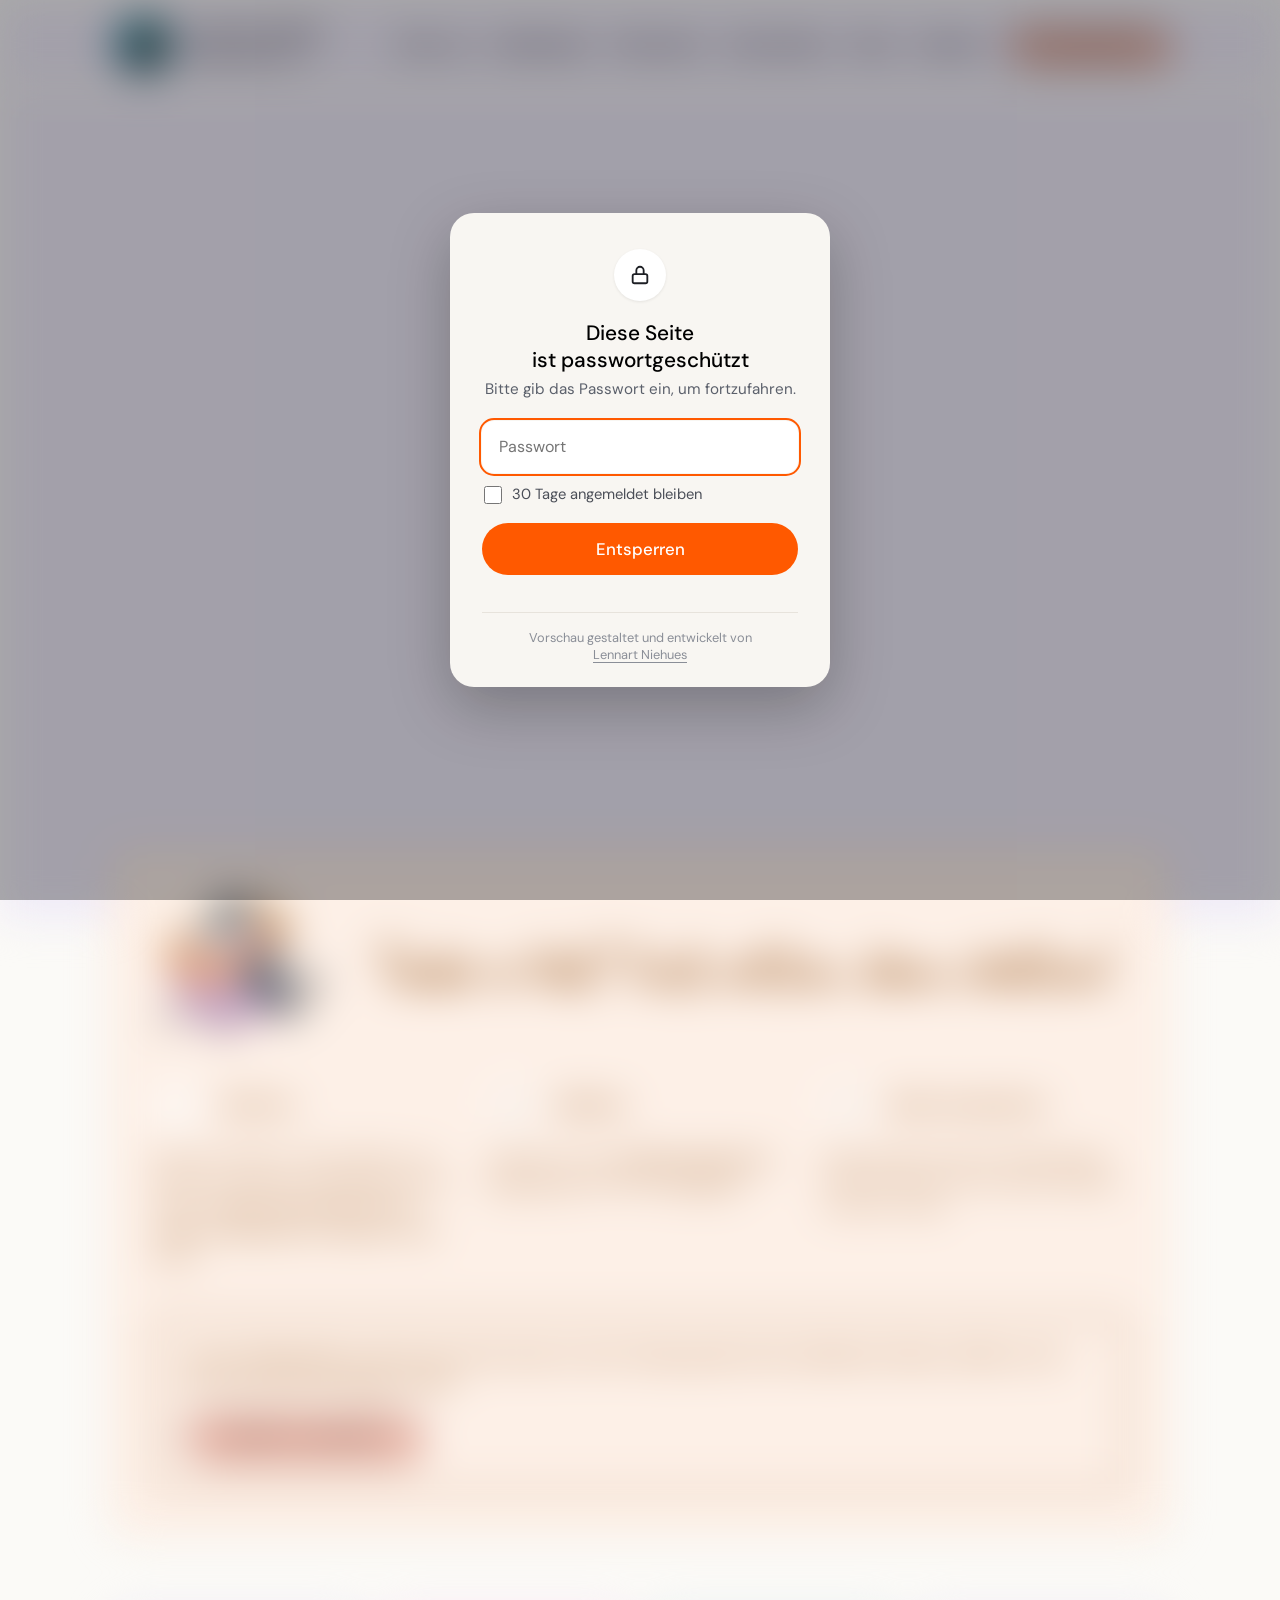
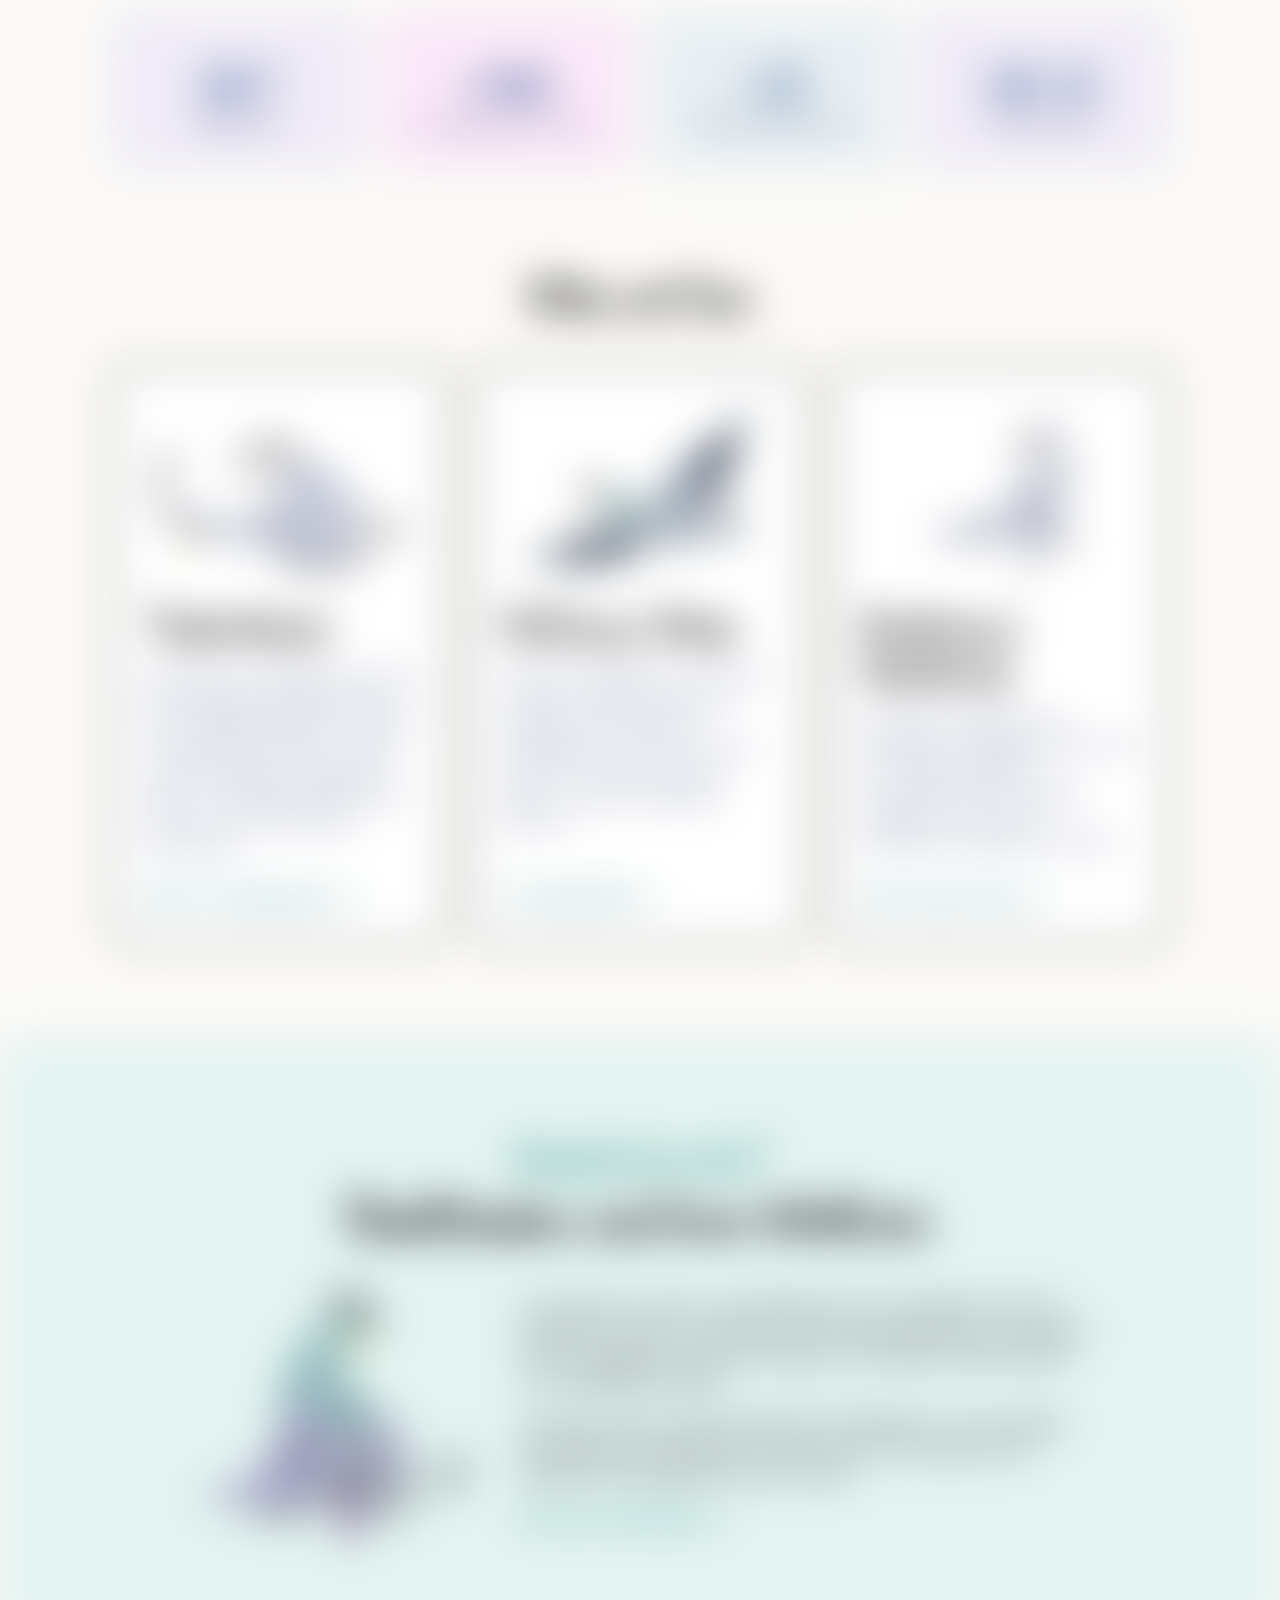
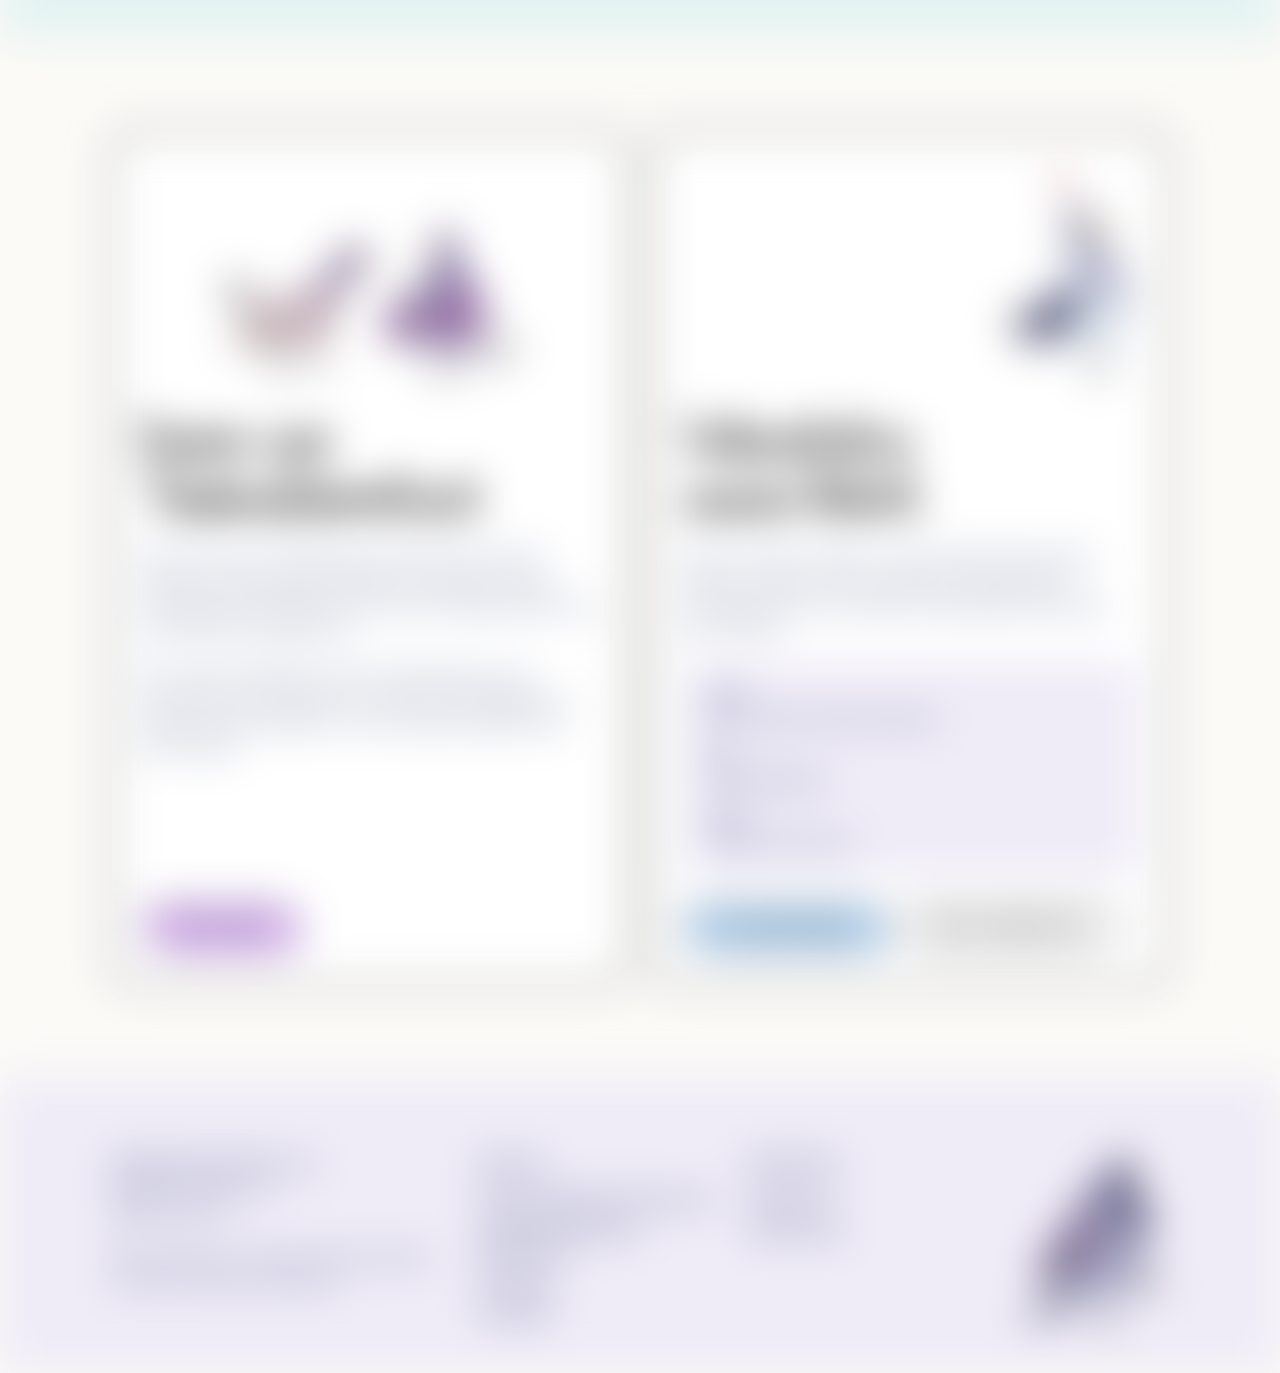
<file: index.html>
<!doctype html>
<html lang="de">
<head>
  <meta charset="utf-8">
  <meta name="viewport" content="width=device-width, initial-scale=1">
  <!-- TESTPHASE: neutraler Kopf ohne SEO-Inhalte. Echte Title/Description für den Livegang stehen in der README. -->
  <title>Vorschau</title>
  <meta name="robots" content="noindex, nofollow, noarchive, nosnippet, noimageindex, notranslate">
  <meta name="referrer" content="no-referrer">
  <link rel="icon" href="data:,">
  <link rel="preload" href="assets/fonts/delicious-handrawn-latin-400.woff2" as="font" type="font/woff2" crossorigin>
  <link rel="preload" href="assets/fonts/akatab-latin-400.woff2" as="font" type="font/woff2" crossorigin>
  <link rel="stylesheet" href="assets/css/style.css">
  <script src="assets/js/gate.js"></script>
</head>
<body>

  <a class="skip-link" href="#inhalt">Zum Inhalt springen</a>

  <!-- ============ HEADER ============ -->
  <header class="site-header">
    <div class="container header-inner">
      <a class="brand" href="index.html">
        <img src="assets/img/stadttauben-bochum-logo.png" alt="" width="64" height="64">
        <span>Stadttauben<br>Bochum <span class="brand-ev">e.V.</span></span>
      </a>

      <button class="nav-toggle" aria-expanded="false" aria-controls="hauptnavigation">
        <span class="nav-toggle-bar"></span>
        <span class="visually-hidden">Menü</span>
      </button>

      <nav id="hauptnavigation" class="main-nav" aria-label="Hauptnavigation">
        <ul>
          <li><a href="ueber-uns.html">Über uns</a></li>
          <li><a href="stadttauben.html">Stadttauben</a></li>
          <li><a href="aktiv-werden.html">Mitmachen</a></li>
          <li><a href="unterstuetzen.html">Unterstützen</a></li>
          <li><a href="news.html">News</a></li>
          <li><a href="kontakt.html">Kontakt</a></li>
        </ul>
        <a class="btn btn-notfall btn-sm" href="notfall.html">Taube gefunden?</a>
      </nav>
    </div>
  </header>

  <main id="inhalt">

    <!-- ============ HERO ============ -->
    <section class="hero">
      <div class="container">
        <div class="hero-flock" aria-hidden="true">
          <img src="assets/img/taube-hellgrau-erschrocken-hoch.jpg" alt="" width="155" height="209">
          <img src="assets/img/taube-grau-lila-hervorlugend-skeptisch-quer.jpg" alt="" width="165" height="136">
          <img src="assets/img/taube-hellgrau-pickend-quer.jpg" alt="" width="223" height="144">
          <img src="assets/img/taube-lila-winkend-hoch.jpg" alt="" width="162" height="188">
        </div>
        <div class="hero-text">
          <h1>Wir kümmern uns um Bochums Stadttauben.</h1>
          <p class="lead">
            Wir retten verletzte Tauben, betreuen Taubenschläge und setzen uns für
            Taubenhäuser ein, die einzige tierschutzgerechte Lösung für weniger Tauben in der Stadt.
          </p>
          <div class="btn-row">
            <a class="btn btn-primary" href="aktiv-werden.html">Mitmachen</a>
            <a class="btn btn-outline" href="unterstuetzen.html">Spenden</a>
          </div>
        </div>
      </div>
    </section>

    <!-- ============ NOTFALL ============ -->
    <section class="notfall" aria-labelledby="notfall-titel">
      <div class="container">
        <div class="notfall-box">
          <div class="notfall-head">
            <img class="notfall-art" src="assets/img/taube-lila-brot-lustig-quadrat.jpg"
                 alt="" width="181" height="160">
            <h2 id="notfall-titel">Taube in Not? Erst retten, dann chatten!</h2>
          </div>
          <ol class="steps">
            <li>
              <span class="step-title">Sichern</span>
              <p>
                Setz die Taube in einen Karton, zur Not tut es auch ein Jutebeutel. Keine Sorge:
                <strong>Tauben übertragen nicht mehr Krankheiten als andere Tiere auch.</strong>
              </p>
            </li>
            <li>
              <span class="step-title">Melden</span>
              <p>
                Schreib uns an <a href="mailto:notfall@stadttauben-bochum.de">notfall@stadttauben-bochum.de</a>
                oder über <a href="https://www.facebook.com/stadttaubenbochum/">Facebook</a>.
              </p>
            </li>
            <li>
              <span class="step-title">Ruhe bewahren</span>
              <p>
                Achte darauf, dass die Taube genug Luft hat. Gib ihr erst mal kein Wasser und kein Futter.
              </p>
            </li>
          </ol>
          <div class="notfall-cta">
            <p class="notfall-hint">
              Unsere Pflegestellen sind oft voll. Auch wenn wir eine Taube gerade nicht aufnehmen können,
              helfen wir dir per E-Mail oder Messenger weiter.
            </p>
            <a class="btn btn-notfall" href="notfall.html">Ausführliche Notfall-Hilfe</a>
          </div>
        </div>
      </div>
    </section>

    <!-- ============ ZAHLEN ============ -->
    <section class="facts" aria-label="Der Verein in Zahlen">
      <div class="container">
        <ul class="facts-list">
          <li><span class="fact-num">2017</span><span class="fact-label">gegründet</span></li>
          <li><span class="fact-num">~400</span><span class="fact-label">Fundtauben pro Jahr</span></li>
          <li><span class="fact-num">~25</span><span class="fact-label">aktive Helfer:innen</span></li>
          <li><span class="fact-num">100&nbsp;%</span><span class="fact-label">ehrenamtlich</span></li>
        </ul>
      </div>
    </section>

    <!-- ============ WAS WIR TUN ============ -->
    <section class="section">
      <div class="container">
        <h2 class="section-title">Was wir tun</h2>
        <div class="cards">
          <article class="card">
            <div class="card-art">
              <img src="assets/img/taube-grau-schlafend-rueckenlage-quer.jpg"
                   alt="Illustration einer schlafenden Taube, die auf dem Rücken liegt" width="258" height="144">
            </div>
            <h3>Taubenhäuser</h3>
            <p>
              In betreuten Taubenhäusern nach dem Augsburger Modell tauschen wir Eier gegen Attrappen.
              So gibt es weniger Nachwuchs, und die Tauben bekommen artgerechtes Futter.
              In Hattingen betreuen wir schon unser erstes eigenes Taubenhaus.
            </p>
            <a class="more" href="taubenhaeuser.html">Mehr zu Taubenhäusern</a>
          </article>
          <article class="card">
            <div class="card-art">
              <img src="assets/img/taube-grau-tuerkis-fliegend-quer.jpg"
                   alt="Illustration einer fliegenden grauen Taube" width="260" height="192">
            </div>
            <h3>Rettung &amp; Pflege</h3>
            <p>
              Jedes Jahr päppeln wir rund 400 verletzte, kranke oder junge Tauben aus dem ganzen
              Stadtgebiet auf. Tiere, die nicht mehr in die Freiheit können, leben in unseren Handicap-Volieren.
            </p>
            <a class="more" href="notfall.html">Zur Notfall-Hilfe</a>
          </article>
          <article class="card">
            <div class="card-art">
              <img src="assets/img/taube-weiss-brille-fliege-begruessend-quadrat.jpg"
                   alt="Illustration einer weißen Taube mit Brille und Fliege, die einen Flügel hebt" width="232" height="241">
            </div>
            <h3>Beratung &amp; Aufklärung</h3>
            <p>
              Wir beraten Bürger:innen, Behörden und Bauherr:innen rund um Tauben, begleiten Baumaßnahmen
              und klären darüber auf, woher die Stadttauben eigentlich kommen.
            </p>
            <a class="more" href="ueber-uns.html">Über unseren Verein</a>
          </article>
        </div>
      </div>
    </section>

    <!-- ============ WISSEN ============ -->
    <section class="section section-tint">
      <div class="container wissen">
        <div class="wissen-head">
          <p class="eyebrow">Wusstest du schon?</p>
          <h2>Stadttauben sind keine Wildtiere.</h2>
        </div>
        <div class="wissen-art">
          <img src="assets/img/taube-tuerkis-lila-hut-getraenk-entspannt-quadrat.jpg"
               alt="Illustration einer Taube mit Hut, die entspannt neben einem Getränk sitzt" width="195" height="177">
        </div>
        <div class="wissen-text">
          <p>
            Sie stammen von Haus- und Brieftauben ab, die entflogen sind oder ausgesetzt wurden.
            Der Mensch hat sie darauf gezüchtet, sich das ganze Jahr zu vermehren: Aus einem Schwarm von
            hundert Tauben werden so rund <strong>600 Eier im Jahr</strong>.
          </p>
          <p>
            In Bochum gilt ein Fütterungsverbot für Stadttauben. Umso wichtiger sind betreute Taubenhäuser,
            in denen die Tiere versorgt und die Bestände tierschutzgerecht kleiner werden.
          </p>
          <a class="more" href="stadttauben.html">Mehr über Stadttauben</a>
        </div>
      </div>
    </section>

    <!-- ============ MITMACHEN & SPENDEN ============ -->
    <section class="section">
      <div class="container cards cards-2">
        <article class="card card-feature">
          <div class="card-art card-art-pair">
            <img src="assets/img/taube-mauve-spazierend-zufrieden-quadrat.jpg" alt="" width="179" height="188">
            <img src="assets/img/taube-lila-kaffee-gemuetlich-hoch.jpg"
                 alt="Illustration zweier Tauben, eine davon mit einer dampfenden Kaffeetasse" width="185" height="210">
          </div>
          <h2>Komm zum Taubenstammtisch</h2>
          <p>
            Ob du schon im Taubenschutz aktiv bist oder dich einfach unverbindlich informieren möchtest:
            Unsere Stammtische sind offen für alle. Alle Taubenfreund:innen sind herzlich willkommen!
          </p>
          <p>
            Wir suchen außerdem immer Unterstützung, zum Beispiel beim Versorgen der Tauben, beim
            Päppeln zu Hause, beim Eiertausch, in den sozialen Medien oder beim Bauen.
          </p>
          <div class="btn-row">
            <a class="btn btn-primary" href="aktiv-werden.html">Aktiv werden</a>
          </div>
        </article>

        <article class="card card-feature">
          <div class="card-art card-art-end">
            <img src="assets/img/taube-hellgrau-verliebt-herz-hoch.jpg"
                 alt="Illustration einer zwinkernden Taube mit einem Herz über dem Kopf" width="141" height="216">
          </div>
          <h2>Unterstütze unsere Arbeit</h2>
          <p>
            Futter, Tierarzt, Volieren: Unsere Arbeit kostet jeden Monat viel Geld, und wir bekommen
            dafür keine Unterstützung von der Stadt. Jede Spende hilft direkt den Tauben.
          </p>
          <dl class="bank">
            <div><dt>IBAN:</dt><dd>DE18 4306 0129 0403 1980 00</dd></div>
            <div><dt>BIC:</dt><dd>GENODEM1BOC</dd></div>
            <div><dt>Bank:</dt><dd>Volksbank Bochum</dd></div>
          </dl>
          <div class="btn-row">
            <a class="btn btn-blue" href="https://www.paypal.com/paypalme/stadttaubenbochum">Per PayPal spenden</a>
            <a class="btn btn-outline" href="unterstuetzen.html">Weitere Möglichkeiten</a>
          </div>
        </article>
      </div>
    </section>

  </main>

  <!-- ============ FOOTER ============ -->
  <footer class="site-footer">
    <div class="container footer-inner">
      <div class="footer-address">
        <p>
          <strong>Stadttauben Bochum e.V.</strong><br>
          Bergener Straße 111<br>44807 Bochum
        </p>
        <p>Bitte beachte: An dieser Adresse können wir keine Tauben annehmen.</p>
      </div>
      <div>
        <p class="footer-head">Kontakt</p>
        <ul>
          <li><a href="mailto:info@stadttauben-bochum.de">info@stadttauben-bochum.de</a></li>
          <li><a href="mailto:notfall@stadttauben-bochum.de">notfall@stadttauben-bochum.de</a></li>
          <li><a href="https://www.instagram.com/stadttauben_bochum_ev/">Instagram</a></li>
          <li><a href="https://www.facebook.com/stadttaubenbochum/">Facebook</a></li>
        </ul>
      </div>
      <div>
        <p class="footer-head">Rechtliches</p>
        <ul>
          <li><a href="impressum.html">Impressum</a></li>
          <li><a href="datenschutz.html">Datenschutz</a></li>
        </ul>
      </div>
      <img class="footer-art" src="assets/img/taube-lila-schulterblick-verschmitzt-hoch.jpg"
           alt="" width="168" height="202">
    </div>
  </footer>

  <script src="assets/js/main.js"></script>
</body>
</html>
</file>
<file: assets/css/style.css>
/* =========================================================
   Stadttauben Bochum e.V. – Styles
   Styling-Vorgabe: _projekt/Screendesign.png (mobil, 390 px)
   Headlines: Delicious Handrawn · Fließtext: Akatab (beide lokal, OFL)
   ========================================================= */

/* ---------- Schriften (lokal gehostet) ---------- */
@font-face {
  font-family: "Delicious Handrawn";
  src: url("../fonts/delicious-handrawn-latin-400.woff2") format("woff2");
  font-weight: 400; font-style: normal; font-display: swap;
}
@font-face {
  font-family: "Akatab";
  src: url("../fonts/akatab-latin-400.woff2") format("woff2");
  font-weight: 400; font-style: normal; font-display: swap;
}
@font-face {
  font-family: "Akatab";
  src: url("../fonts/akatab-latin-600.woff2") format("woff2");
  font-weight: 600; font-style: normal; font-display: swap;
}
@font-face {
  font-family: "Akatab";
  src: url("../fonts/akatab-latin-700.woff2") format("woff2");
  font-weight: 700; font-style: normal; font-display: swap;
}

/* ---------- Tokens ---------- */
:root {
  --ink: #000000;           /* Headlines, Konturen */
  --text: #45527f;          /* Fließtext */
  --num: #4d6da0;           /* Kennzahlen */
  --teal: #17807b;          /* Links, Eyebrows */
  --brown: #9c5e27;         /* Notfall-Headline */

  --bg: #fbfaf7;
  --surface: #ffffff;
  --lila-tint: #efebf7;
  --teal-tint: #e3f3f1;
  --notfall-tint: #fdf0e7;
  --notfall-line: #f4cdb3;

  --fill-lila: #e5beff;     /* Primär-Button */
  --fill-notfall: #ffc6b6;  /* Notfall-Button */
  --fill-blue: #c0e0ff;     /* PayPal-Button */
  --fill-mint: #cbe7e3;     /* Menü-Button */

  --step-circle: #fffcfa;   /* Zahlenkreise Notfall */
  --tile-lila: #efebf7;     /* Kennzahl-Kacheln */
  --tile-rosa: #fae8f8;
  --tile-blau: #e8eff3;

  --line: 2px solid var(--ink);
  --radius: 20px;
  --radius-sm: 16px;

  --font-head: "Delicious Handrawn", "Comic Sans MS", cursive;
  --font: "Akatab", system-ui, -apple-system, "Segoe UI", Roboto, Arial, sans-serif;

  --container: 1120px;
  --gutter: clamp(18px, 4vw, 32px);
}

/* ---------- Reset & Basis ---------- */
*, *::before, *::after { box-sizing: border-box; }
html { scroll-behavior: smooth; }

body {
  margin: 0;
  font-family: var(--font);
  font-size: 1.125rem;      /* 18px */
  line-height: 1.35;
  color: var(--text);
  background: var(--bg);
  -webkit-font-smoothing: antialiased;
}

img { max-width: 100%; height: auto; display: block; }

h1, h2, h3 {
  font-family: var(--font-head);
  font-weight: 400;
  color: var(--ink);
  line-height: 1.1;
  margin: 0 0 .45em;
  text-wrap: balance;
}
h1 { font-size: clamp(3.375rem, 2.6rem + 3vw, 4.75rem); }   /* 54 → 76px */
h2 { font-size: clamp(2.5rem, 2.1rem + 1.6vw, 3.25rem); }    /* 40 → 52px */
h3 { font-size: clamp(2.25rem, 2rem + 1vw, 2.5rem); }        /* 36 → 40px */

p { margin: 0 0 1.1em; }
strong { font-weight: 700; }

a { color: var(--teal); text-underline-offset: .2em; }
a:hover { color: var(--ink); }

:focus-visible { outline: 3px solid var(--teal); outline-offset: 3px; border-radius: 4px; }

.container {
  width: 100%;
  max-width: var(--container);
  margin-inline: auto;
  padding-inline: var(--gutter);
}

.visually-hidden {
  position: absolute; width: 1px; height: 1px; overflow: hidden;
  clip: rect(0 0 0 0); white-space: nowrap;
}

.skip-link {
  position: absolute; left: 1rem; top: -100px; z-index: 100;
  background: var(--surface); color: var(--ink); border: var(--line);
  padding: .6rem 1rem; border-radius: 999px; font-weight: 700;
}
.skip-link:focus { top: 1rem; }

/* Alle Bilder: weißer Bildhintergrund verschmilzt mit der Fläche dahinter */
img { mix-blend-mode: multiply; }

/* ---------- Buttons ---------- */
.btn {
  --btn-fill: transparent;
  --btn-shadow: transparent;
  display: inline-flex; align-items: center; justify-content: center;
  min-height: 47px;
  padding: 12px 28px;
  border: var(--line);
  border-radius: 999px;
  background: var(--btn-fill);
  box-shadow: 6px 4px 0 var(--btn-shadow);
  color: var(--ink);
  font-family: var(--font);
  font-weight: 700;
  font-size: 1rem;
  line-height: 1.2;
  text-align: center;
  text-decoration: none;
  transition: transform .12s, box-shadow .12s;
}
.btn:hover { color: var(--ink); transform: translate(2px, 2px); box-shadow: 4px 2px 0 var(--btn-shadow); }
.btn:active { transform: translate(6px, 4px); box-shadow: 0 0 0 var(--btn-shadow); }

.btn-primary { --btn-fill: var(--fill-lila);    --btn-shadow: var(--fill-lila); }
.btn-notfall { --btn-fill: var(--fill-notfall); --btn-shadow: var(--fill-notfall); }
.btn-blue    { --btn-fill: var(--fill-blue);    --btn-shadow: var(--fill-blue); }
.btn-outline { box-shadow: none; }
.btn-outline:hover { transform: none; box-shadow: none; background: rgb(0 0 0 / .04); }

.btn-sm { min-height: 40px; padding: 8px 18px; font-size: .95rem; }

.btn-row { display: flex; flex-wrap: wrap; gap: 14px 16px; margin-top: 1.5rem; }

@media (max-width: 640px) {
  .btn-row { flex-direction: column; }
  .btn-row .btn { width: 100%; }
}

/* Weiterlesen-Link mit Pfeil */
.more {
  display: inline-flex; align-items: center; gap: .45em;
  font-weight: 700; color: var(--teal); text-decoration: none;
}
.more::after {
  content: ""; width: 1.05em; height: 1.05em; flex: none;
  background: currentColor;
  -webkit-mask: url("data:image/svg+xml,%3Csvg xmlns='http://www.w3.org/2000/svg' viewBox='0 0 24 24' fill='none' stroke='black' stroke-width='2' stroke-linecap='round' stroke-linejoin='round'%3E%3Cpath d='M5 12h14M13 6l6 6-6 6'/%3E%3C/svg%3E") center / contain no-repeat;
          mask: url("data:image/svg+xml,%3Csvg xmlns='http://www.w3.org/2000/svg' viewBox='0 0 24 24' fill='none' stroke='black' stroke-width='2' stroke-linecap='round' stroke-linejoin='round'%3E%3Cpath d='M5 12h14M13 6l6 6-6 6'/%3E%3C/svg%3E") center / contain no-repeat;
  transition: transform .15s;
}
.more:hover { color: var(--teal); text-decoration: underline; }
.more:hover::after { transform: translateX(3px); }

.eyebrow {
  font-family: var(--font-head);
  font-size: clamp(1.75rem, 1.5rem + 1vw, 2.25rem);   /* 28 → 36px */
  line-height: 1.15;
  color: var(--teal);
  margin: 0 0 .3em;
  text-wrap: balance;
}

/* ---------- Header ---------- */
/* Header: nicht sticky, gleicher Hintergrund wie der Hero darunter */
.site-header {
  position: relative; z-index: 50;
  background: var(--lila-tint);
}
.header-inner {
  display: flex; align-items: center; justify-content: space-between; gap: 1rem;
  min-height: 90px;
}
.brand {
  display: flex; align-items: center; gap: 14px;
  color: var(--ink); text-decoration: none;
  font-size: 1.25rem; line-height: 1.2; letter-spacing: .02em;
  text-transform: uppercase;
}
.brand:hover { color: var(--ink); }
.brand img { width: 64px; height: 64px; }
.brand-ev { text-transform: none; }

.nav-toggle {
  display: none;
  width: 44px; height: 44px; border: 0; border-radius: 10px;
  background: transparent; cursor: pointer; position: relative;
}
.nav-toggle-bar, .nav-toggle-bar::before, .nav-toggle-bar::after {
  position: absolute; left: 10px; width: 24px; height: 2.5px; background: var(--ink);
  border-radius: 2px; transition: transform .2s, background-color .2s;
}
.nav-toggle-bar { top: 21px; }
.nav-toggle-bar::before, .nav-toggle-bar::after { content: ""; left: 0; }
.nav-toggle-bar::before { top: -8px; }
.nav-toggle-bar::after { top: 8px; }
.nav-toggle[aria-expanded="true"] .nav-toggle-bar { background: transparent; }
.nav-toggle[aria-expanded="true"] .nav-toggle-bar::before { transform: translateY(8px) rotate(45deg); }
.nav-toggle[aria-expanded="true"] .nav-toggle-bar::after { transform: translateY(-8px) rotate(-45deg); }

.main-nav { display: flex; align-items: center; gap: 1.75rem; }
.main-nav ul { list-style: none; margin: 0; padding: 0; display: flex; gap: 1.4rem; }
.main-nav ul a {
  color: var(--ink); text-decoration: none; font-weight: 600; padding: .25rem 0;
  border-bottom: 2px solid transparent;
}
.main-nav ul a:hover { border-bottom-color: var(--ink); }

@media (max-width: 960px) {
  .nav-toggle { display: block; }
  .main-nav {
    display: none;
    position: absolute; top: 100%; left: 0; right: 0;
    flex-direction: column; align-items: stretch; gap: 1.25rem;
    background: var(--surface);
    border-top: var(--line); border-bottom: var(--line);
    padding: .5rem var(--gutter) 1.5rem;
  }
  .main-nav.is-open { display: flex; }
  .main-nav ul { flex-direction: column; gap: 0; }
  .main-nav ul a { display: block; padding: .85rem 0; font-size: 1.15rem; border-bottom: 1px solid var(--lila-tint); }
  .main-nav .btn { width: 100%; min-height: 47px; }
}

/* ---------- Hero ---------- */
.hero {
  background: var(--lila-tint);
  /* oben gleicher Abstand wie unten zwischen Buttons und Notfallbox (+70px Überlappung) */
  --hero-space: clamp(4rem, 9vw, 6.5rem);
  padding: var(--hero-space) 0 calc(var(--hero-space) + 70px);
}
/* Taubenreihe: gleiche Höhe für alle Bilder, Breite nach Seitenverhältnis */
.hero-flock {
  display: flex; align-items: flex-end; gap: 6px;
  max-width: 640px;
  margin-bottom: clamp(2rem, 5vw, 3rem);
}
.hero-flock img { min-width: 0; width: 100%; height: auto; }
.hero-flock img:nth-child(1) { flex: .74 1 0; }
.hero-flock img:nth-child(2) { flex: 1.21 1 0; }
.hero-flock img:nth-child(3) { flex: 1.55 1 0; }
.hero-flock img:nth-child(4) { flex: .86 1 0; }

.hero-text { max-width: 760px; }
.hero h1 { margin-bottom: .5em; }
.hero .lead { font-size: clamp(1.125rem, 1rem + .4vw, 1.3rem); max-width: 34em; }

/* ---------- Notfall ---------- */
.notfall { margin-top: -70px; position: relative; }
.notfall-box {
  background: var(--notfall-tint);
  border: 2px solid var(--notfall-line);
  border-radius: var(--radius);
  padding: clamp(22px, 4vw, 40px);
  color: var(--brown);
}
/* Kopf: Grafik und Headline in einer Zeile */
.notfall-head {
  display: flex; align-items: center; gap: clamp(1.5rem, 4vw, 3rem);
  margin-bottom: clamp(1.75rem, 4vw, 2.5rem);
}
.notfall-art { width: 170px; flex: none; }
.notfall-box h2 { color: var(--brown); margin: 0; }
.notfall-box a:not(.btn) { color: var(--brown); overflow-wrap: anywhere; }
.notfall-box strong { font-weight: 700; }

/* Schritte: Zahlenkreis + Titel in einer Zeile, Text darunter */
.steps {
  list-style: none; counter-reset: step; padding: 0; margin: 0 0 clamp(2rem, 5vw, 3rem);
  display: grid; grid-template-columns: repeat(3, 1fr); gap: 2rem;
}
.steps li {
  counter-increment: step;
  display: grid; grid-template-columns: auto 1fr; align-items: center; align-content: start; gap: 1rem 1.1rem;
}
.steps li::before {
  content: counter(step);
  width: 48px; height: 48px; border-radius: 50%;
  display: grid; place-items: center;
  background: var(--step-circle);
  font-family: var(--font-head); font-size: 2.1rem; line-height: 1;
  padding-bottom: .24em;   /* gleicht die tief sitzenden Ziffern der Handschrift aus */
  color: var(--brown);
}
.step-title { font-size: 1.4rem; font-weight: 600; line-height: 1.2; }
.steps li p { grid-column: 1 / -1; margin: 0; }
/* Hinweis + Button in eigenem Kasten */
.notfall-cta {
  border: 2px solid var(--brown);
  border-radius: var(--radius-sm);
  padding: clamp(20px, 3vw, 28px) clamp(18px, 3vw, 28px);
}
.notfall-hint { font-weight: 700; margin-bottom: 1.25rem; }

@media (max-width: 820px) {
  .notfall-head { flex-direction: column; align-items: stretch; gap: 1.25rem; }
  .notfall-art { align-self: flex-end; margin-right: 12%; }
  .steps { grid-template-columns: 1fr; gap: 2.25rem; }
  .notfall-box .btn { width: 100%; }
}

/* ---------- Zahlen ---------- */
.facts { padding-block: clamp(3.5rem, 8vw, 5rem) 0; }
.facts-list {
  list-style: none; margin: 0; padding: 0;
  display: grid; grid-template-columns: repeat(4, 1fr); gap: clamp(8px, 1.5vw, 16px);
  text-align: center;
}
.facts-list li {
  border-radius: var(--radius-sm);
  padding: clamp(22px, 4vw, 32px) 12px;
  display: flex; flex-direction: column; justify-content: center;
}
.facts-list li:nth-child(1) { background: var(--tile-lila); }
.facts-list li:nth-child(2) { background: var(--tile-rosa); }
.facts-list li:nth-child(3) { background: var(--tile-blau); }
.facts-list li:nth-child(4) { background: var(--tile-lila); }
.fact-num {
  display: block;
  font-family: var(--font-head);
  font-size: clamp(3.25rem, 2.8rem + 1.6vw, 4rem);
  line-height: 1.05;
  color: var(--num);
}
.fact-label { display: block; color: var(--text); }

@media (max-width: 640px) {
  .facts-list { grid-template-columns: repeat(2, 1fr); }
  .facts-list li { padding-inline: 6px; }
  .fact-label { font-size: 1rem; }
}

/* ---------- Sektionen & Karten ---------- */
.section { padding-block: clamp(4rem, 9vw, 6rem); }
.section-tint { background: var(--teal-tint); }
.section-title { text-align: center; margin-bottom: clamp(1.75rem, 4vw, 2.75rem); }

.cards { display: grid; grid-template-columns: repeat(3, 1fr); gap: 24px; }
.cards-2 { grid-template-columns: repeat(2, 1fr); }

.card {
  background: var(--surface);
  border: var(--line);
  border-radius: var(--radius);
  padding: clamp(24px, 4vw, 32px) clamp(22px, 3.5vw, 30px);
  display: flex; flex-direction: column;
}
.card-art {
  display: flex; justify-content: center; align-items: flex-end; gap: 8px;
  min-height: 170px; margin: .5rem 0 1.5rem;
}
.card-art img { max-height: 170px; width: auto; }
.card-art-pair img { max-height: 160px; min-width: 0; flex: 0 1 auto; }
.card-art-end { justify-content: flex-end; }
.card-art-end img { max-height: 210px; }
.cards-2 .card-art { min-height: 210px; }
.card .more { margin-top: auto; padding-top: .5rem; }

.card-feature .btn-row { margin-top: auto; padding-top: .5rem; }

.bank {
  background: var(--lila-tint);
  border-radius: var(--radius-sm);
  padding: 20px 22px;
  margin: 0 0 1.25rem;
  display: grid; gap: .85rem;
}
.bank dt { font-weight: 700; }
.bank dd { margin: 0; font-variant-numeric: tabular-nums; }

@media (max-width: 900px) {
  .cards, .cards-2 { grid-template-columns: 1fr; }
}

/* ---------- Wissen ---------- */
.wissen { display: grid; gap: 1.5rem 3rem; max-width: 960px; }
.wissen-head { text-align: center; }
.wissen-head h2 { margin-bottom: 0; }
.wissen-art { display: flex; justify-content: center; }
.wissen-art img { width: clamp(220px, 30vw, 280px); }
.wissen-text { color: var(--ink); }

@media (min-width: 760px) {
  .wissen { grid-template-columns: auto 1fr; align-items: center; }
  .wissen-head { grid-column: 1 / -1; margin-bottom: 1rem; }
}

/* ---------- 404 ---------- */
.error-page {
  background: var(--lila-tint);
  padding-block: clamp(2.5rem, 7vw, 5rem) clamp(4rem, 10vw, 7rem);
}
.error-inner { max-width: 760px; text-align: center; }
.error-art { width: clamp(200px, 40vw, 280px); margin: 0 auto clamp(1.5rem, 4vw, 2.25rem); }
.error-page .lead { font-size: clamp(1.125rem, 1rem + .4vw, 1.3rem); }
.error-hint { font-weight: 700; }
.error-page p { text-wrap: balance; }
.error-page .btn-row { justify-content: center; }

/* ---------- Footer ---------- */
.site-footer {
  background: var(--lila-tint);
  padding-block: clamp(3.5rem, 7vw, 4.5rem) 2.5rem;
  color: var(--text);
}
.footer-inner {
  display: grid; grid-template-columns: 1.4fr 1fr 1fr auto; gap: 2rem; align-items: start;
}
.footer-inner strong, .footer-head { font-weight: 700; }
.footer-head { margin-bottom: .5rem; }
.site-footer ul { list-style: none; padding: 0; margin: 0; }
.site-footer li { margin-bottom: .35rem; }
.site-footer a { color: var(--text); overflow-wrap: anywhere; }
.site-footer a:hover { color: var(--ink); }
.footer-art { width: 150px; align-self: end; }

@media (max-width: 860px) {
  .footer-inner { grid-template-columns: 1fr 1fr; }
  .footer-address { grid-column: 1 / -1; }
  .footer-art { grid-column: 1 / -1; justify-self: end; width: 150px; }
}
@media (max-width: 480px) {
  .footer-inner { grid-template-columns: 1fr; }
}

/* =========================================================
   Bewegung: nur der Hero-Einstieg.
   Erst hüpfen die Tauben nacheinander herein, dann werden Headline,
   Text und Buttons eingeblendet. Die Klasse .js-motion setzt main.js,
   und nur wenn „Bewegung reduzieren“ aus ist.
   ========================================================= */
.js-motion .hero-flock img,
.js-motion .hero-text > * { opacity: 0; }

.js-motion .hero.is-visible .hero-flock img {
  animation: hop-in .65s cubic-bezier(.3, 1.6, .5, 1) forwards;
  animation-delay: calc(var(--i, 0) * 130ms + 150ms);
}
.js-motion .hero.is-visible .hero-text > * {
  animation: fade-up .7s cubic-bezier(.2, .7, .2, 1) forwards;
  animation-delay: calc(var(--i, 0) * 150ms + 850ms);
}

@keyframes hop-in {
  0%   { opacity: 0; transform: translateY(24px); }
  60%  { opacity: 1; transform: translateY(-6px); }
  100% { opacity: 1; transform: none; }
}
@keyframes fade-up {
  from { opacity: 0; transform: translateY(16px); }
  to   { opacity: 1; transform: none; }
}
</file>
